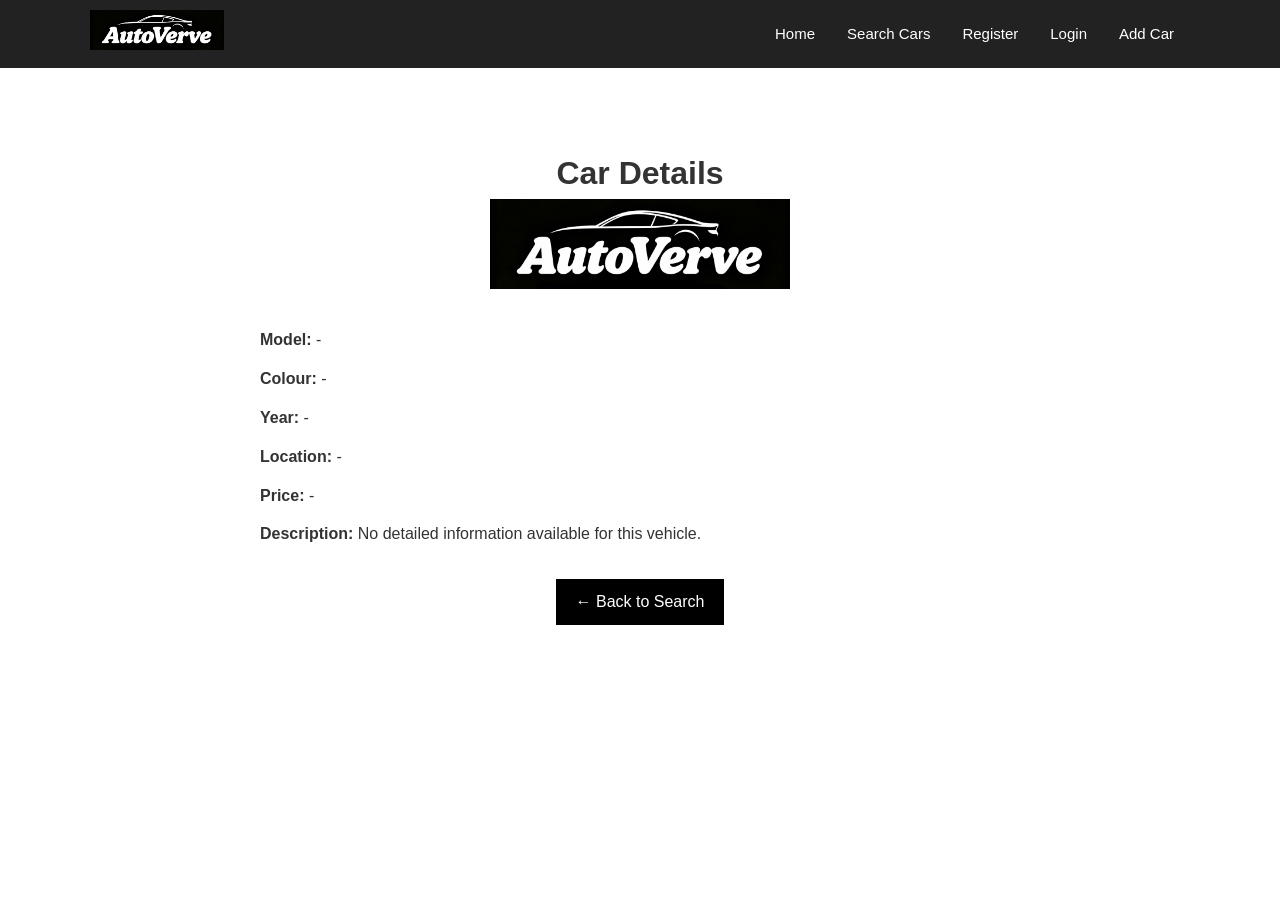
<file: buyer/detail.html>
<!DOCTYPE html>
<html>
<head>
    <title>Car Details - AutoMarket</title>
    <link rel="stylesheet" href="../css/style.css">
    <link rel="stylesheet" href="../css/buyer_style.css">
</head>
<body class="buyer-page">

<div class="navbar">
    <div class="container clearfix">
        <div class="logo">
            <a href="../index.html">
                <img src="../images/logo.png" alt="AutoMarket Logo">
            </a>
        </div>
        <ul class="nav-links">
            <li><a href="../index.html">Home</a></li>
            <li><a href="search.html">Search Cars</a></li>
            <li><a href="../seller/register.html">Register</a></li>
            <li><a href="../seller/login.html">Login</a></li>
            <li><a href="../seller/add-car.html">Add Car</a></li>
        </ul>
    </div>
</div>

<div style="clear: both;"></div>

<div class="detail-container">
    <h1 style="text-align: center;">Car Details</h1>
    
    <div style="text-align: center;">
        <img id="detailImage" src="../images/logo.png" alt="Car Image" class="detail-image">
    </div>
    
    <div class="detail-info">
        <p><strong>Model:</strong> <span id="modelValue">-</span></p>
        <p><strong>Colour:</strong> <span id="colourValue">-</span></p>
        <p><strong>Year:</strong> <span id="yearValue">-</span></p>
        <p><strong>Location:</strong> <span id="locationValue">-</span></p>
        <p><strong>Price:</strong> <span id="priceValue">-</span></p>
        <p><strong>Description:</strong> <span id="descriptionValue">-</span></p>
    </div>
    
    <div style="text-align: center;">
        <a href="search.html" class="back-link">← Back to Search</a>
    </div>
</div>

<script src="../js/search_function.js"></script>
<script>
    updateDetailPage();
</script>

</body>
</html>
</file>
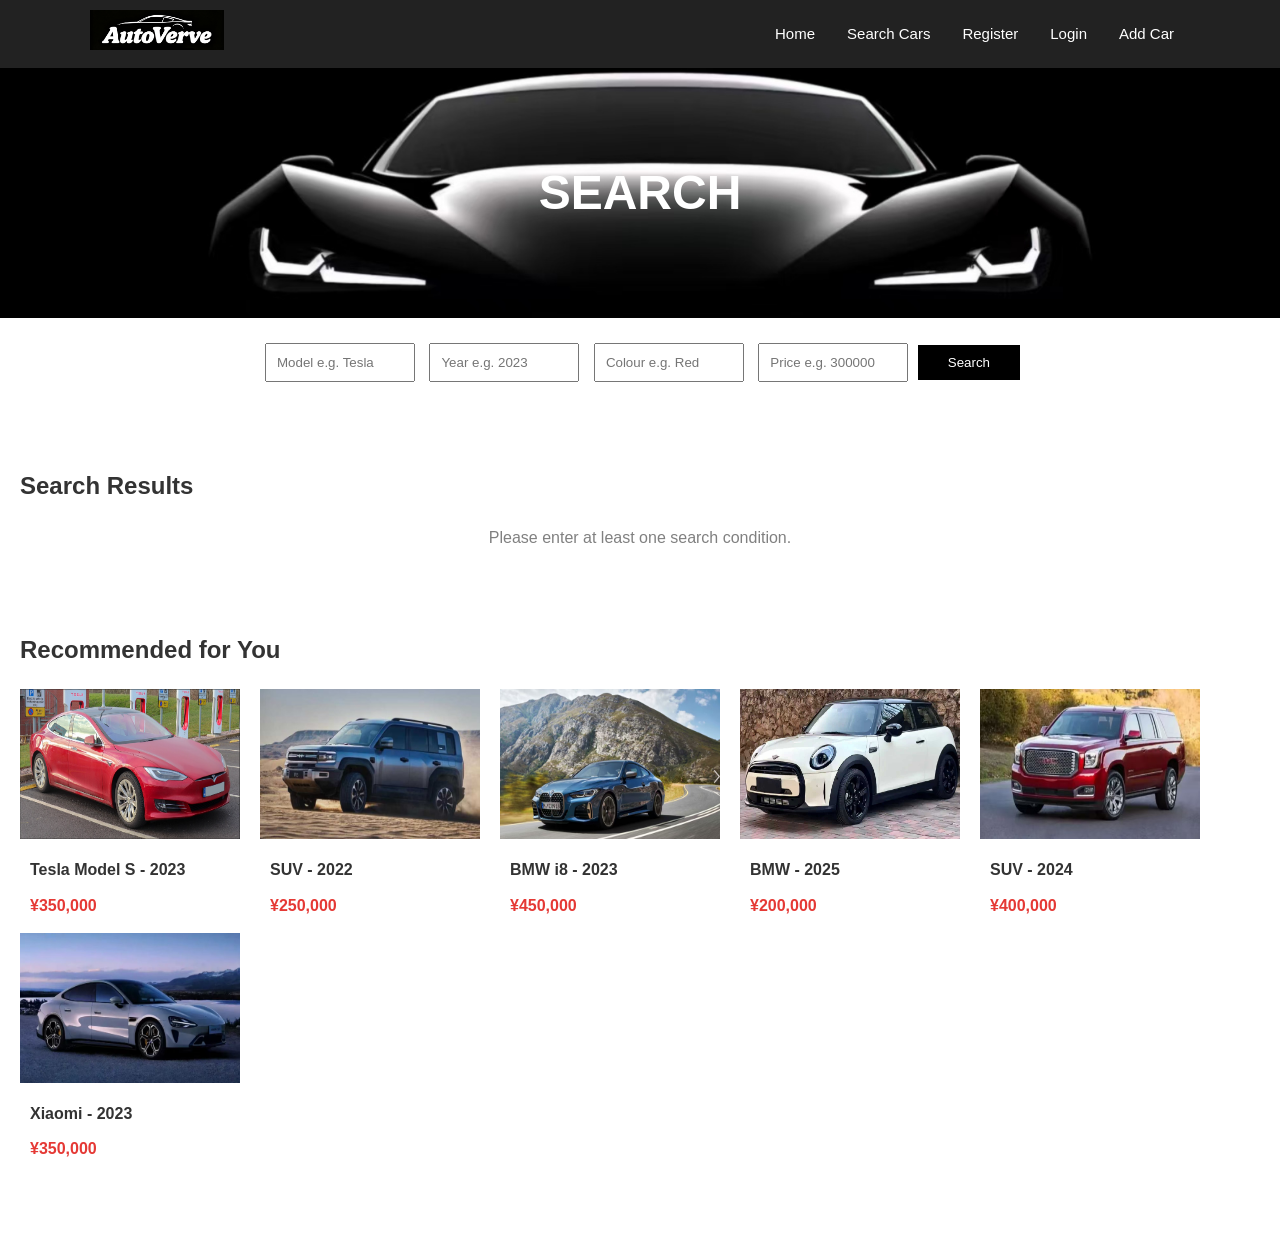
<file: buyer/search.html>
<!DOCTYPE html>
<html>
<head>
    <title>Search Cars - AutoMarket</title>
    <link rel="stylesheet" href="../css/style.css">
    <link rel="stylesheet" href="../css/buyer_style.css">
</head>
<body class="buyer-page">

<div class="navbar">
    <div class="container clearfix">
        <div class="logo">
            <a href="../index.html">
                <img src="../images/logo.png" alt="AutoMarket Logo">
            </a>
        </div>
        <ul class="nav-links">
            <li><a href="../index.html">Home</a></li>
            <li><a href="search.html">Search Cars</a></li>
            <li><a href="../seller/register.html">Register</a></li>
            <li><a href="../seller/login.html">Login</a></li>
            <li><a href="../seller/add-car.html">Add Car</a></li>
        </ul>
    </div>
</div>

<div style="clear: both;"></div>

<div class="hero">
    <div class="hero-text">SEARCH</div>
</div>

<div class="filter-bar">
    <input type="text" id="model" placeholder="Model e.g. Tesla">
    <input type="text" id="year" placeholder="Year e.g. 2023">
    <input type="text" id="colour" placeholder="Colour e.g. Red">
    <input type="text" id="price" placeholder="Price e.g. 300000">
    <button onclick="doSearch()">Search</button>
</div>

<div class="recommend-section" id="searchResults">
    <div class="recommend-title">Search Results</div>
    <div id="resultsContainer">
        <p style="color: gray; text-align: center;">Please enter at least one search condition.</p>
    </div>
</div>

<div class="recommend-section">
    <div class="recommend-title">Recommended for You</div>
    <div id="recommendContainer">

    </div>
</div>

<script src="../js/search_function.js"></script>
<script>
    loadRecommendations();
    
</script>

</body>
</html>
</file>
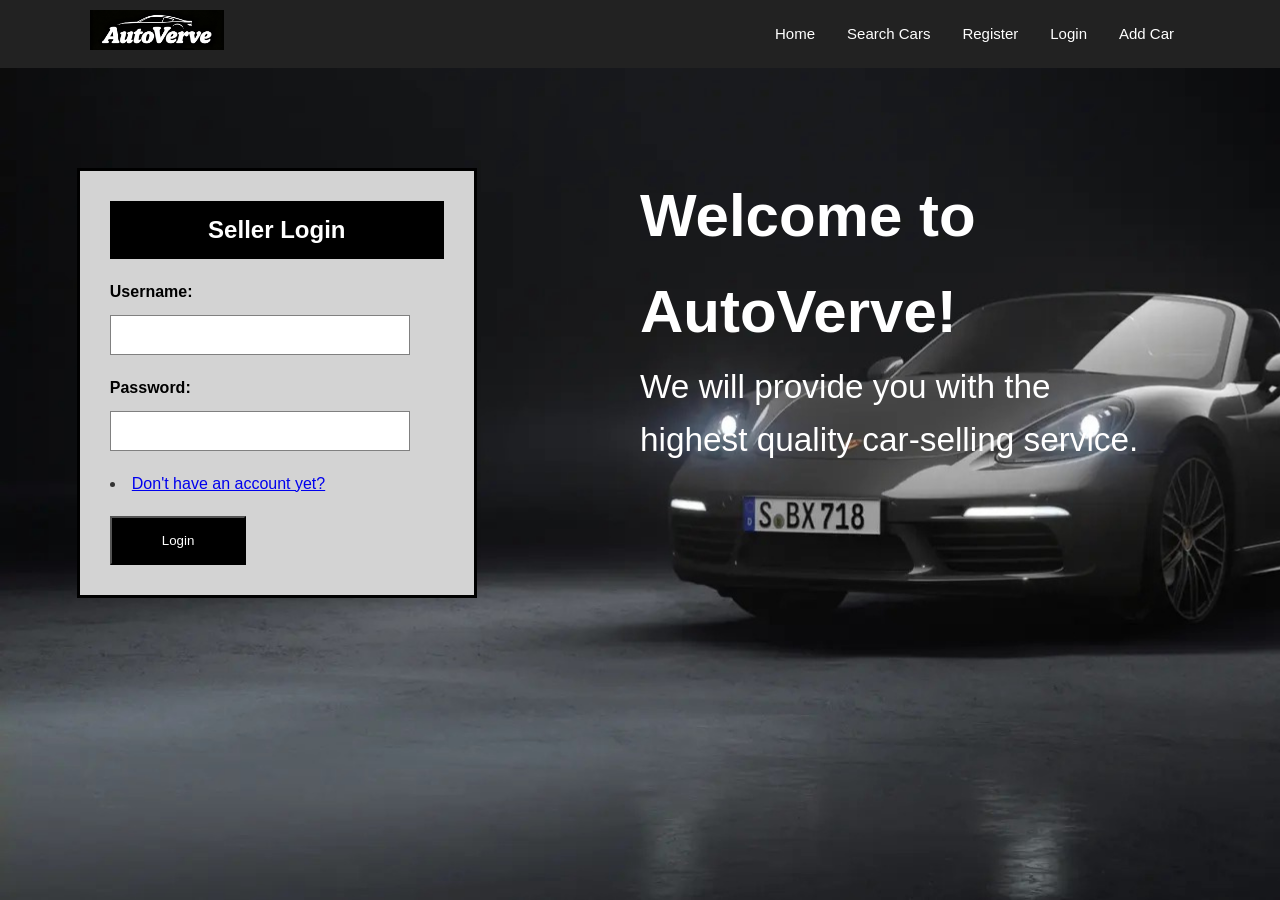
<file: seller/add-car.html>
<!DOCTYPE html>
<html>
<head>
    <meta name="viewport" content="width=device-width, initial-scale=1.0">
    <title>Add Car - AutoMarket</title>
    <script src="../js/judge_login.js">  </script>
    <link rel="stylesheet" href="../css/buyer_style.css"> 
    <link rel="stylesheet" href="../css/seller_style.css">
    <link rel="stylesheet" href="../css/style.css">
    <link rel="stylesheet" href="../css/box_style.css">
</head>
<body>

        <div class="navbar">
            <div class="container">
                <div class="logo">
                    <img src="../images/logo.png" alt="AutoMarket Logo">
                </div>
                <ul class="nav-links">
                    <li><a href="../index.html"> Home </a></li>
                    <li><a href="../buyer/search.html"> Search Cars </a></li>
                    <li><a href="../seller/register.html"> Register </a></li>
                    <li><a href="../seller/login.html"> Login </a></li>
                    <li><a href="../seller/add-car.html"> Add Car </a></li>
                </ul>
            </div>
        </div>

<div style="clear: both;"></div>

<div class="full-screen-container">

    <div class="left-gray-box">
        <h2 class="box-main-title">Add a Car</h2>
        
        <form id="AddCarForm" style="margin-top: 20px;">
            
            <div class="input-field-group">
                <label>Colour:</label>
                <input type="text" name="colour" required class="box-input-field">
            </div>

            <div class="input-field-group">
                <label>Model:</label>
                <input type="text" name="model" required class="box-input-field">
            </div>

            <div class="input-field-group">
                <label>Year:</label>
                <input type="text" name="year" required pattern="[0-9]{4}" title="Please enter a valid 4-digit year" class="box-input-field">
            </div>

            <div class="input-field-group">
                <label>Location:</label>
                <input type="text" name="location" required class="box-input-field">
            </div>

            <div class="input-field-group">
                <label>Price:</label>
                <input type="text" name="price" required pattern="[0-9]+" title="Please enter a valid price" class="box-input-field">
            </div>

            <div class="input-field-group">
                <label>Image URL:</label>
                <input type="text" name="image" class="box-input-field" placeholder="../images/car1.jpg">
            </div>

            <input type="submit" value="Add" style="background-color: black; color: white; padding: 15px 50px;">
        </form>
    </div>


    <div class="right-explain-text">
        <h1 style="font-size: 45pt;"> Sell Your Car </h1>
        <p style="font-size: 25pt;"> List your vehicle and reach thousands of potential buyers today. </p >
    </div>
</div>
<script src="../js/search_function.js"></script>
<script src="../js/addcar.js"></script>
</body>
</html>
</file>
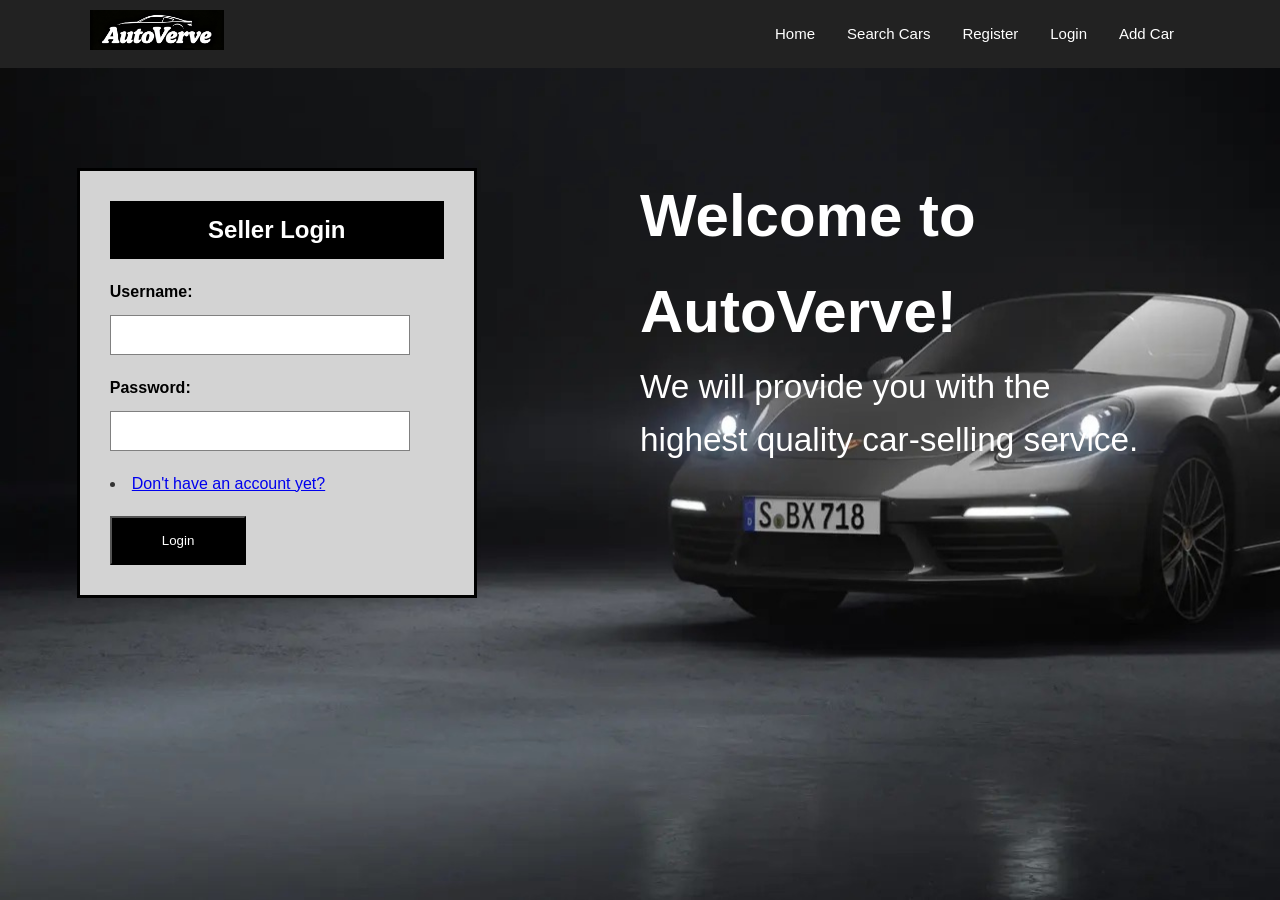
<file: seller/login.html>
<!DOCTYPE html>
<html>
    <head>
        <meta name="viewport" content="width=device-width, initial-scale=1.0">
        <title> Seller Login </title>
        <link rel="stylesheet" type="text/css" href="../../css/style.css" />
        <link rel="stylesheet" type="text/css" href="../../css/box_style.css" />
    </head>
    <body>

        <div class="navbar">
            <div class="container">
                <div class="logo">
                    <img src="../images/logo.png" alt="AutoMarket Logo">
                </div>
                <ul class="nav-links">
                    <li><a href="../index.html"> Home </a></li>
                    <li><a href="../buyer/search.html"> Search Cars </a></li>
                    <li><a href="../seller/register.html"> Register </a></li>
                    <li><a href="../seller/login.html"> Login </a></li>
                    <li><a href="../seller/add-car.html"> Add Car </a></li>
                </ul>
            </div>
        </div>
        
        <div class="full-screen-container">
            
            <div class="right-explain-text">
                <h1 style="font-size: 45pt;"> Welcome to AutoVerve! </h1>
                <p style="font-size: 25pt;"> We will provide you with the highest quality car-selling service. </p>
            </div>

            <div class="left-gray-box">
                <h2 class="box-main-title"> Seller Login </h2>
                
                <form id="LoginForm" style="margin-top: 20px;">

                    <div class="input-field-group">
                        <label> Username: </label>
                        <input type="text" name="username" required pattern="^[a-zA-Z0-9]{6,}$" title="Must consist of at least 6 alphanumeric characters" class="box-input-field">
                    </div>

                    <div class="input-field-group">
                        <label> Password: </label>
                        <input type="password" name="password" required pattern="^[a-zA-Z0-9]{6,}$" title="Must consist of at least 6 alphanumeric characters" class="box-input-field">
                    </div>

                    <div class="input-field-group">
                        <li><a href="../seller/register.html"> Don't have an account yet? </a></li>
                    </div>

                    <input type="submit" value="Login" style="background-color: black; color: white; padding: 15px 50px;">
                </form>

            </div>

        </div>

        <script src="../js/register_login.js">  </script>
        
    </body>
</html>
</file>
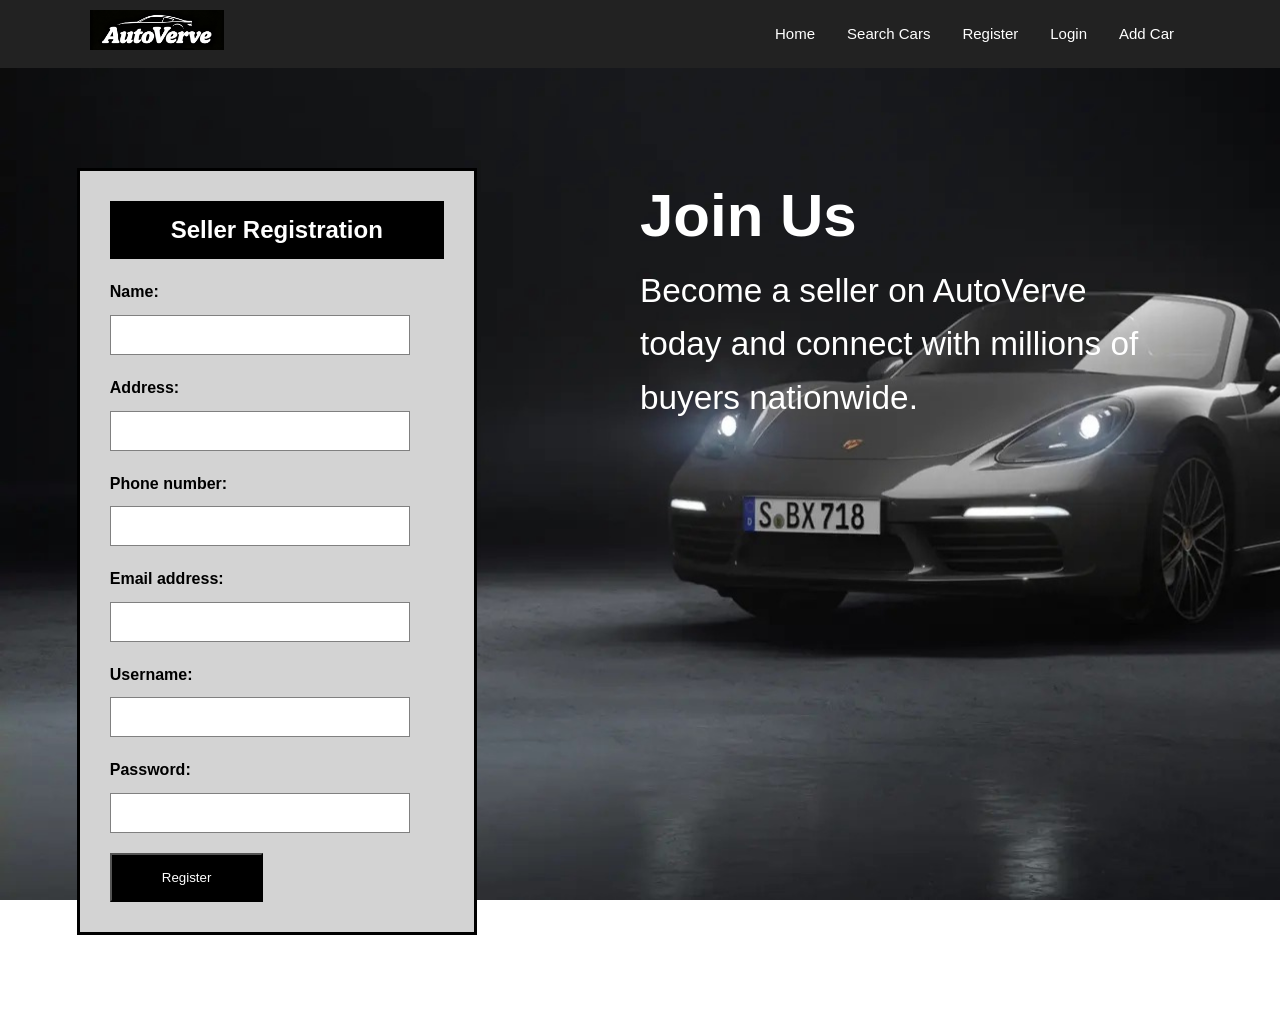
<file: seller/register.html>
<!DOCTYPE html>
<html>
    <head>
        <meta name="viewport" content="width=device-width, initial-scale=1.0">
        <title> Seller Registration </title>
        <link rel="stylesheet" type="text/css" href="../../css/style.css" />
        <link rel="stylesheet" type="text/css" href="../../css/box_style.css" />
    </head>
    <body>

        <div class="navbar">
            <div class="container">
                <div class="logo">
                    <img src="../images/logo.png" alt="AutoMarket Logo">
                </div>
                <ul class="nav-links">
                    <li><a href="../index.html"> Home </a></li>
                    <li><a href="../buyer/search.html"> Search Cars </a></li>
                    <li><a href="../seller/register.html"> Register </a></li>
                    <li><a href="../seller/login.html"> Login </a></li>
                    <li><a href="../seller/add-car.html"> Add Car </a></li>
                </ul>
            </div>
        </div>
        
        <div class="full-screen-container">
            
            <div class="left-gray-box">
                <h2 class="box-main-title"> Seller Registration </h2>
                
                <form id="RegistrationForm" style="margin-top: 20px;">
                    
                    <div class="input-field-group">
                        <label> Name: </label>
                        <input type="text" name="name" required pattern="[a-zA-Z\s]+" title="Only alphabetical letters and space allowed" class="box-input-field">
                    </div>

                    <div class="input-field-group">
                        <label> Address: </label>
                        <input type="text" name="address" required pattern="[a-zA-Z0-9\s]+" title="Only alphabetical letters and space allowed" class="box-input-field">
                    </div>

                    <div class="input-field-group">
                        <label> Phone number: </label>
                        <input type="text" name="phone" required pattern="^1[0-9][0-9]{9}$" title="Please enter a valid 11-digit China phone number" class="box-input-field">
                    </div>

                    <div class="input-field-group">
                        <label> Email address: </label>
                        <input type="text" name="email" required pattern="^[a-zA-Z0-9]+@[a-zA-Z]+\.(com|cn)$" title="Must contain exactly one '@' and end with .cn or .com" class="box-input-field">
                    </div>

                    <div class="input-field-group">
                        <label> Username: </label>
                        <input type="text" name="username" required pattern="^[a-zA-Z0-9]{6,}$" title="Must consist of at least 6 alphanumeric characters" class="box-input-field">
                    </div>

                    <div class="input-field-group">
                        <label> Password: </label>
                        <input type="password" name="password" required pattern="^[a-zA-Z0-9]{6,}$" title="Must consist of at least 6 alphanumeric characters" class="box-input-field">
                    </div>

                    <input type="submit" value="Register" style="background-color: black; color: white; padding: 15px 50px;">
                </form>

            </div>

            <div class="right-explain-text">
                <h1 style="font-size: 45pt;"> Join Us </h1>
                <p style="font-size: 25pt;"> Become a seller on AutoVerve today and connect with millions of buyers nationwide. </p>
            </div>

        </div>

        <script src="../js/register_login.js">  </script>

    </body>
</html>
</file>
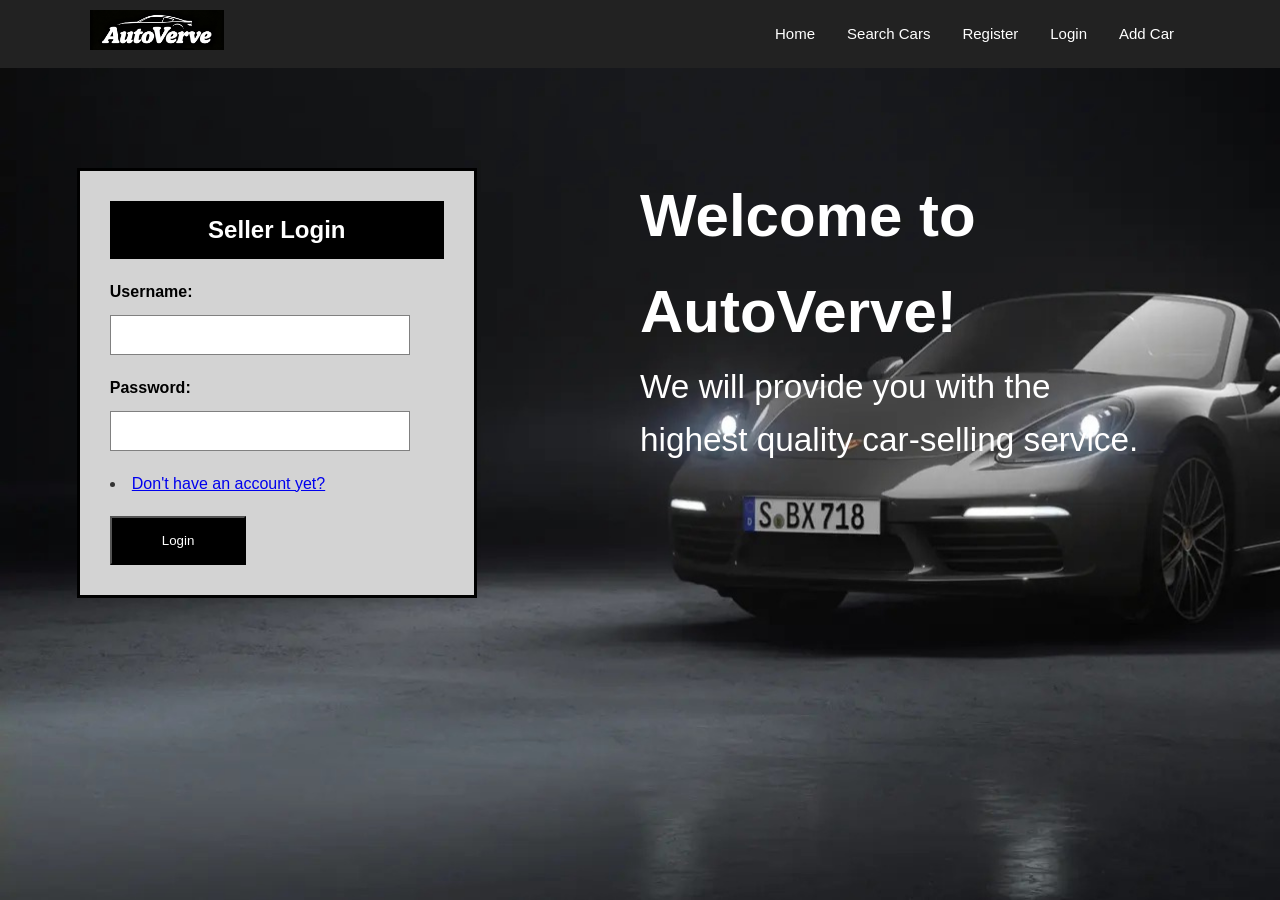
<file: seller/seller.html>
<!DOCTYPE html>
<html>
    <head>
        <meta name="viewport" content="width=device-width, initial-scale=1.0">
        <title> Seller Page </title>
        <script src="../js/judge_login.js">  </script>
        <link rel="stylesheet" type="text/css" href="../css/seller_style.css">
        <link rel="stylesheet" type="text/css" href="../css/style.css">
    </head>
    <body>

        <div class="navbar">
            <div class="container">
                <div class="logo">
                    <img src="../images/logo.png" alt="AutoMarket Logo">
                </div>

                <ul class="nav-links">
                    <li><a href="../index.html">Home</a></li>
                    <li><a href="../buyer/search.html">Search Cars</a></li>
                    <li><a href="../seller/register.html">Register</a></li>
                    <li><a href="../seller/login.html">Login</a></li>
                    <li><a href="../seller/add-car.html">Add Car</a></li>
                </ul>
            </div>
        </div>

        <div class="hengxiangzhanshi-section">
            <div class="inner-container">

                <div class="hengxiangzhanshi-text">
                    <h1 class="hengxiangzhanshi-bigtitle"> Hello Seller! </h1>
                    <p style="color: white;"> Here is part of your cars' information. </p>
                </div>

                <div class="clear-page"> </div>
            </div>
        </div>
        
        <div class="inner-container" style="margin-top: 50px; margin-bottom: 50px; text-align: center;">

            <div class="action-buttons-area">

                <a href="add-car.html" class="black-action-btn"> Add Car </a>

            </div>

            <div class="car-box">
                <h3 class="car-box-title"> Car Name </h3>
                <p class="car-explaination"> A detailed description about the car </p>

                <div class="car-box-picture">
                    <img src="../images/car5.jpg" alt="Kicks Play" class="car-box-img">
                </div>

                <p style="font-size: 12px; color: gray; margin-bottom: 5px;"> The Price </p>
                <p class="price"> $99,999 </p>
                <p class="outline-btn"> On Sale </p>
            </div>

            <div class="car-box">
                <h3 class="car-box-title"> Car Name </h3>
                <p class="car-explaination"> A detailed description about the car </p>

                <div class="car-box-picture">
                    <img src="../images/car6.jpg" alt="Kicks Play" class="car-box-img">
                </div>

                <p style="font-size: 12px; color: gray; margin-bottom: 5px;"> The Price </p>
                <p class="price"> $99,999 </p>
                <p class="outline-btn"> On Sale </p>
            </div>

            <div class="car-box">
                <h3 class="car-box-title"> Car Name </h3>
                <p class="car-explaination"> A detailed description about the car </p>

                <div class="car-box-picture">
                    <img src="../images/car7.jpg" alt="Kicks Play" class="car-box-img">
                </div>

                <p style="font-size: 12px; color: gray; margin-bottom: 5px;"> The Price </p>
                <p class="price"> $99,999 </p>
                <p class="outline-btn"> On Sale </p>
            </div>

            <div class="car-box">
                <h3 class="car-box-title"> Car Name </h3>
                <p class="car-explaination"> A detailed description about the car </p>

                <div class="car-box-picture">
                    <img src="../images/car8.jpg" alt="Kicks Play" class="car-box-img">
                </div>

                <p style="font-size: 12px; color: gray; margin-bottom: 5px;"> The Price </p>
                <p class="price"> $99,999 </p>
                <p class="outline-btn"> On Sale </p>
            </div>

            <div class="car-box">
                <h3 class="car-box-title"> Car Name </h3>
                <p class="car-explaination"> A detailed description about the car </p>

                <div class="car-box-picture">
                    <img src="../images/car9.jpg" alt="Kicks Play" class="car-box-img">
                </div>

                <p style="font-size: 12px; color: gray; margin-bottom: 5px;"> The Price </p>
                <p class="price"> $99,999 </p>
                <p class="outline-btn"> On Sale </p>
            </div>

            <div class="car-box">
                <h3 class="car-box-title"> Car Name </h3>
                <p class="car-explaination"> A detailed description about the car </p>

                <div class="car-box-picture">
                    <img src="../images/car10.jpg" alt="Kicks Play" class="car-box-img">
                </div>

                <p style="font-size: 12px; color: gray; margin-bottom: 5px;"> The Price </p>
                <p class="price"> $99,999 </p>
                <p class="outline-btn"> On Sale </p>
            </div>

            <div class="car-box">
                <h3 class="car-box-title"> Car Name </h3>
                <p class="car-explaination"> A detailed description about the car </p>

                <div class="car-box-picture">
                    <img src="../images/car11.jpg" alt="Kicks Play" class="car-box-img">
                </div>

                <p style="font-size: 12px; color: gray; margin-bottom: 5px;"> The Price </p>
                <p class="price"> $99,999 </p>
                <p class="outline-btn"> On Sale </p>
            </div>

            <div class="car-box">
                <h3 class="car-box-title"> Car Name </h3>
                <p class="car-explaination"> A detailed description about the car </p>

                <div class="car-box-picture">
                    <img src="../images/car12.jpg" alt="Kicks Play" class="car-box-img">
                </div>

                <p style="font-size: 12px; color: gray; margin-bottom: 5px;"> The Price </p>
                <p class="price"> $99,999 </p>
                <p class="outline-btn"> On Sale </p>
            </div>

            <div class="clear-page"> </div>
        </div>
        
    </body>
</html>
</file>
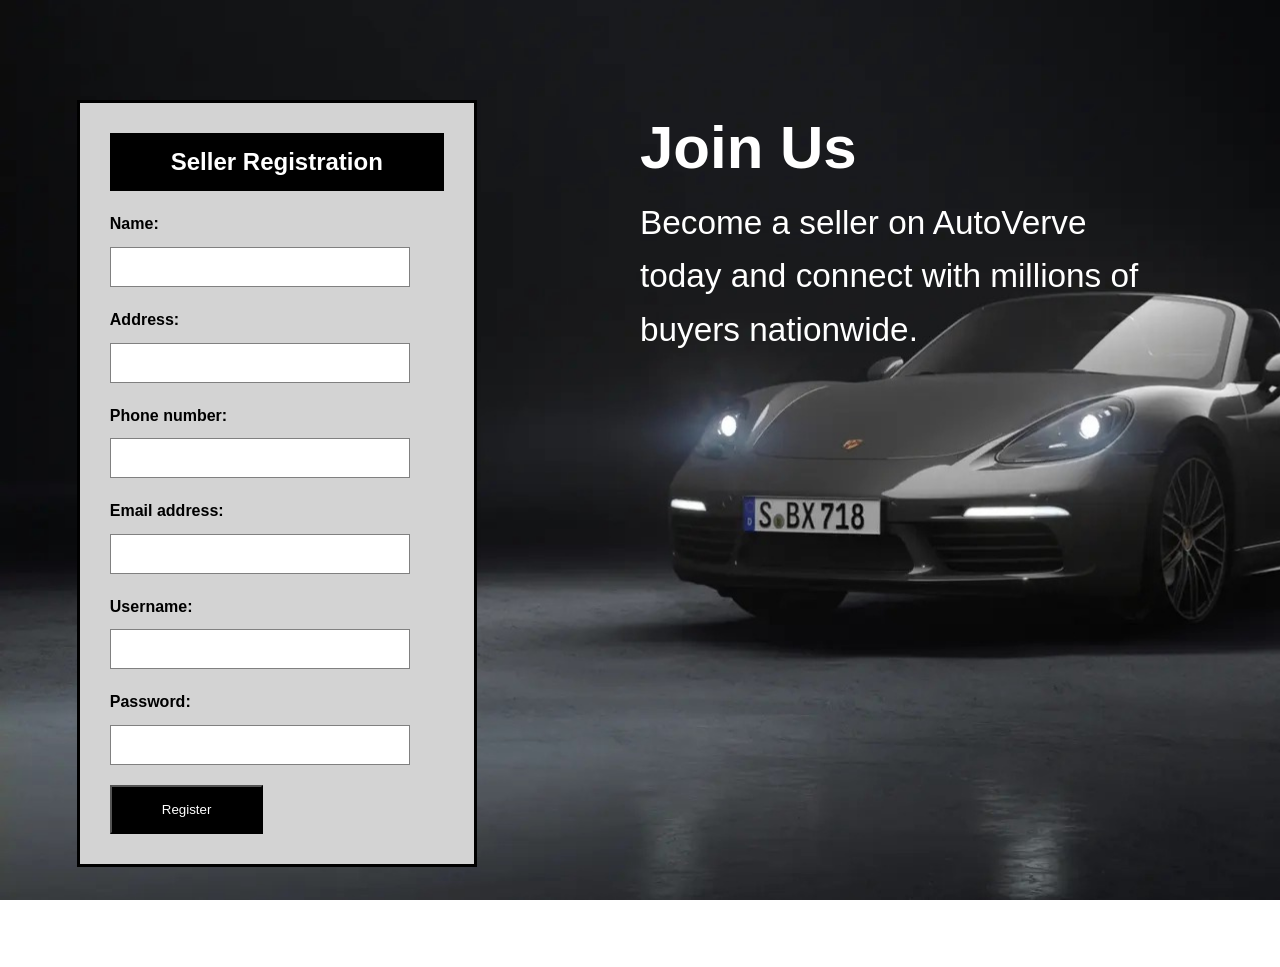
<file: pages/seller/register.html>
<!DOCTYPE html>
<html>
    <head>
        <title> Seller Registration </title>
        <link rel="stylesheet" type="text/css" href="../../css/style.css" />
        <link rel="stylesheet" type="text/css" href="../../css/box_style.css" />
    </head>
    <body>
        
        <div class="full-screen-container">
            
            <div class="left-gray-box">
                <h2 class="box-main-title"> Seller Registration </h2>
                
                <form id="RegistrationForm" style="margin-top: 20px;">
                    
                    <div class="input-field-group">
                        <label> Name: </label>
                        <input type="text" name="name" required pattern="[a-zA-Z\s]+" title="Only alphabetical letters and space allowed" class="box-input-field">
                    </div>

                    <div class="input-field-group">
                        <label> Address: </label>
                        <input type="text" name="address" required pattern="[a-zA-Z0-9\s]+" title="Only alphabetical letters and space allowed" class="box-input-field">
                    </div>

                    <div class="input-field-group">
                        <label> Phone number: </label>
                        <input type="text" name="phone" required pattern="^1[0-9][0-9]{9}$" title="Please enter a valid 11-digit China phone number" class="box-input-field">
                    </div>

                    <div class="input-field-group">
                        <label> Email address: </label>
                        <input type="text" name="email" required pattern="^[a-zA-Z0-9]+@[a-zA-Z]+\.(com|cn)$" title="Must contain exactly one '@' and end with .cn or .com" class="box-input-field">
                    </div>

                    <div class="input-field-group">
                        <label> Username: </label>
                        <input type="text" name="username" required pattern="^[a-zA-Z0-9]{6,}$" title="Must consist of at least 6 alphanumeric characters" class="box-input-field">
                    </div>

                    <div class="input-field-group">
                        <label> Password: </label>
                        <input type="password" name="password" required pattern="^[a-zA-Z0-9]{6,}$" title="Must consist of at least 6 alphanumeric characters" class="box-input-field">
                    </div>

                    <input type="submit" value="Register" style="background-color: black; color: white; padding: 15px 50px;">
                </form>

            </div>

            <div class="right-explain-text">
                <h1 style="font-size: 45pt;"> Join Us </h1>
                <p style="font-size: 25pt;"> Become a seller on AutoVerve today and connect with millions of buyers nationwide. </p>
            </div>

        </div>

    </body>
</html>
</file>
<file: css/style.css>
/* Basic reset for all elements */
* {
    margin: 0;
    padding: 0;
    box-sizing: border-box; /* Make width/height easier to control */
}

/* Global body style */
body {
    font-family: Arial, sans-serif; /* Set default font */
    line-height: 1.6; /* Improve text readability */
    background-color: #ffffff; /* White background */
    color: #333333; /* Dark gray text */
}

/* Main container to center content */
.container {
    width: 90%;
    max-width: 1100px;
    margin: 0 auto; /* Center horizontally */
    overflow: hidden; /* Clear floating elements */
}

/* Navigation bar */
.navbar {
    background-color: #222222; /* Dark background */
    padding: 10px 0;
}

/* Logo on the left */
.logo {
    float: left; /* Move logo to left side */
}

.logo img {
    height: 40px;
    display: block; /* Remove extra space under image */
}

/* Navigation menu on the right */
.nav-links {
    list-style-type: none; /* Remove bullet points */
    float: right;
    margin: 0;
    padding: 0;
}

/* Make nav items horizontal */
.nav-links li {
    float: left;
}

/* Style for navigation links */
.nav-links li a {
    display: block;
    color: #ffffff;
    text-decoration: none; /* Remove underline */
    padding: 12px 16px;
    font-size: 15px;
    border: none;
    outline: none;
}

/* Hover effect for nav links */
.nav-links li a:hover {
    background-color: #555555;
}

/* Hero section (main banner) */
.hero-section {
    background-image: url('../images/background.jpg'); /* Background image */
    background-size: cover;
    background-position: center;
    min-height: 85vh; 
    padding-bottom: 60px;
    position: relative; /* Needed for overlay */
}

/* Dark overlay on hero image */
.hero-section::before {
    content: '';
    position: absolute;
    top: 0;
    left: 0;
    width: 100%;
    height: 100%;
    background-color: rgba(0, 0, 0, 0.2); /* Slight dark layer */
}

/* Text content inside hero */
.hero-content {
    position: relative;
    z-index: 1; /* Make sure it is above overlay */
    max-width: 600px;
    margin-left: 5%; /* Move content to left side */
    padding-top: 150px; /* Push content down */
    color: #ffffff;
}

/* Hero title */
.hero-content h1 {
    font-size: 48px;
    margin-bottom: 20px;
    line-height: 1.2;
    text-align: left;
}

/* Hero description text */
.hero-content p {
    font-size: 16px;
    margin-bottom: 30px;
    line-height: 1.6;
    text-align: left;
}

/* Button container */
.button-group {
    display: inline-block;
}

/* Base button style */
.btn {
    display: inline-block;
    padding: 15px 30px;
    text-decoration: none;
    font-weight: bold;
    border: 2px solid;
    margin-right: 15px;
}

/* Primary button */
.btn-primary {
    background-color: #ffffff;
    color: #222222;
    border-color: #ffffff;
}

/* Hover effect for primary button */
.btn-primary:hover {
    background-color: #dddddd;
}

/* Outline button */
.btn-outline {
    background-color: transparent;
    color: #ffffff;
    border-color: #ffffff;
}

/* Hover effect for outline button */
.btn-outline:hover {
    background-color: #ffffff;
    color: #222222;
}

/* About section */
.about-section {
    background-color: #f9f9f9; /* Light background */
    padding: 50px 0;
    text-align: center;
}

/* About title */
.about-section h2 {
    font-size: 32px;
    margin-bottom: 20px;
    color: #111111;
}

/* About text */
.about-section p {
    font-size: 16px;
    color: #666666;
    max-width: 800px;
    margin: 0 auto;
}

/* Featured cars section */
.featured-cars {
    background-color: #ffffff;
    padding: 60px 0;
}

/* Section title */
.featured-cars h2 {
    text-align: center;
    font-size: 32px;
    margin-bottom: 40px;
    color: #111111;
}

/* Car grid container */
.car-grid {
    width: 100%;
}

/* Each car card */
.car-item {
    float: left; /* Make cards in a row */
    width: 25%; /* 4 columns layout */
    padding: 15px;
    text-align: center;
    border: 1px solid #e0e0e0;
    background-color: #f9f9f9;
}

/* Car image */
.car-item img {
    width: 100%;
    height: 200px;
    object-fit: cover; /* Keep image ratio */
    margin-bottom: 15px;
}

/* Car title */
.car-item h3 {
    font-size: 18px;
    margin-bottom: 10px;
    color: #222222;
}

/* Car price */
.car-item p {
    font-size: 16px;
    color: #666666;
    font-weight: bold;
}

/* Footer */
.footer {
    background-color: #222222;
    padding: 20px 0;
}

/*------------------------------------------------------------------------------------------------*/

/*ipad-shupin*/
@media screen and (max-width: 768px) {

    .logo, .nav-links {
        float: none;
        text-align: center;
    }

    .nav-links li {
        float: none;
        display: block;
    }
    
    .hero-section h1 { font-size: 32px; }
    .hero-section p { font-size: 16px; }
    .about-section h2 { font-size: 24px; }
    
    .btn {
        width: 100%;
        text-align: center;
        margin-bottom: 10px;
    }
    
    .car-item {
        width: 50%;
    }
}

/*iphone*/
@media screen and (max-width: 480px) {

    .car-item {
        width: 100%;
    }
    
    .hero-section {
        height: auto; 
        min-height: 70vh; 
        padding-bottom: 50px; 
    }
    
    .hero-content {
        padding-top: 80px; 
    }
}
</file>
<file: css/buyer_style.css>
.detail-container {
    margin-top: 60px;
    padding: 20px;
    max-width: 800px;
    margin-left: auto;
    margin-right: auto;
    background-color: rgba(255, 255, 255, 0.9);
}

.detail-image {
    width: 100%;
    max-width: 300px;
    margin-bottom: 20px;
}

.detail-info {
    line-height: 1.8;
}

.detail-info p {
    margin: 10px 0;
    font-size: 16px;
}

.back-link {
    display: inline-block;
    margin-top: 20px;
    color: white;
    background-color: black;
    padding: 10px 20px;
    text-decoration: none;
}

.back-link:hover {
    background-color: #333;
}

.hero {
    background-image: url('../images/car14.jpg');
    background-size: cover;
    background-position: center;
    height: 250px;
    position: relative;
}

.hero-text {
    position: absolute;
    top: 50%;
    left: 50%;
    transform: translate(-50%, -50%);
    color: white;
    font-size: 48px;
    font-weight: bold;
}

.filter-bar {
    background-color: white;
    padding: 20px;
    text-align: center;
}

.filter-bar input {
    padding: 10px;
    width: 150px;
    margin: 5px;
}

.filter-bar button {
    padding: 10px 30px;
    background-color: black;
    color: white;
    border: none;

}

.filter-bar button:hover {
    background-color: #333;
}

.recommend-section {
    margin: 40px auto;
    padding: 20px;
}

.recommend-title {
    font-size: 24px;
    font-weight: bold;
    margin-bottom: 20px;
    color: #333;
}

.car-card {
    background-color: white;
    width: 220px;
    display: inline-block;
    margin-right: 20px;

}

.car-card img {
    width: 100%;
    height: 150px;
}

.car-card h3 {
    margin: 10px;
    font-size: 16px;
}

.car-card p {
    margin: 5px 10px 15px 10px;
    color: #e53935;
    font-weight: bold;
}

/*ipad-shupin*/
@media screen and (max-width: 768px) {
    .hero-text {
        font-size: 36px;
        text-align: center;
        width: 90%;
    }
    
    .car-card {
        width: 45%;
        margin: 10px 2%;
    }
    
    .detail-container {
        margin-top: 30px;
        width: 90%; 
        box-sizing: border-box;
    }
}

/*iphone*/
@media screen and (max-width: 480px) {
    .hero-text {
        font-size: 28px;
    }
    
    .filter-bar input, .filter-bar button {
        width: 90%;
        display: block;
        margin: 10px auto;
        box-sizing: border-box;
    }
    
    .car-card {
        display: block;
        width: 90%;
        margin: 20px auto;
    }
}
</file>
<file: css/seller_style.css>
/*----------------------------------------------------------------------------------------------------------------*/

.inner-container {
    width: 1200px;
    margin: 0 auto;
}

.clear-page {
    clear: both;
}

.hengxiangzhanshi-section {
    padding: 60px 0 200px 0;
    background-image: url("../images/sellerpgae-car.jpg");
    background-size: cover;
    background-position: center;
}

.hengxiangzhanshi-text {

    width: 100%;
    margin-top: 0;
}

.hengxiangzhanshi-bigtitle {
    font-size: 60px;
    margin: 20px 0;
    color: white;
}

/*----------------------------------------------------------------------------------------------------------------*/

.car-box {
    /*Switched from 'float' to 'inline-block'.*/ 
    /*I learned that this allows the car boxes to be perfectly centered from CSDN*/
    display: inline-block;
    vertical-align: top;
    width: 20%;
    margin: 20px 1%;
    padding: 2%;
    background-color: white;
    text-align: left;
}

.car-box-title {
    margin: 0;
    font-size: 22px;
}

.car-explaination {
    font-size: 14px;
    color: black;
    height: 40px;
}

.car-box-picture {
    margin: 30px 0;
    height: 120px;
    overflow: hidden;
}
.car-box-img {
    width: 100%;
    height: auto;
}

.price {
    font-size: 24px;
    font-weight: bold;
    margin-top: 0;
}

.outline-btn {
    /*Switched from 'float' to 'inline-block'.*/ 
    /*I learned that this allows the car boxes to be perfectly centered from CSDN*/
    display: inline-block; 
    border: 1px solid black; 
    padding: 8px 25px; 
    text-decoration: none; 
    color: black; 
    font-size: 14px; 
    font-weight: bold;
}

/*----------------------------------------------------------------------------------------------------------------*/

.action-buttons-area {
    text-align: center; 
    margin-bottom: 50px;
}

.black-action-btn {
    /*Switched from 'float' to 'inline-block'.*/ 
    /*I learned that this allows the car boxes to be perfectly centered from CSDN*/
    display: inline-block;
    background-color: black;
    color: white;
    padding: 15px 65px;
    margin: 0 40px; 
    text-decoration: none; 
    font-size: 16px;
    font-weight: bold;
    border: 2px solid black;
}

.black-action-btn:hover {
    background-color: white; 
    color: black;
}

/*----------------------------------------------------------------------------------------------------------------*/

/*ipad-hengpin*/
@media screen and (max-width: 1200px) {
    .inner-container {
        width: 100%;
        padding: 0 20px;
        box-sizing: border-box; 
    }
}

/*ipad-shupin*/
@media screen and (max-width: 768px) {
    .car-box {
        width: 44%; 
        margin: 20px 2.5%;
    }
    .hengxiangzhanshi-bigtitle {
        font-size: 48px; 
    }
}

/*iphone*/
@media screen and (max-width: 480px) {
    .car-box {
        width: 94%;
        margin: 20px 3%;
    }
    
    .black-action-btn {
        display: block; 
        width: 80%;
        margin: 15px auto;
        box-sizing: border-box;
    }
    
    .hengxiangzhanshi-section {
        padding: 40px 0 100px 0;
    }
    
    .hengxiangzhanshi-bigtitle {
        font-size: 36px;
    }
    
    .brand-logo-area, ul.main-menu-links {
        float: none;
        text-align: center;
        margin: 0;
        padding: 10px 0;
    }
    ul.main-menu-links li {
        display: inline-block;
        float: none;
    }
}
</file>
<file: css/box_style.css>
body {
    background-image: url("../images/car13.jpg"); 
    background-size: cover; 
    background-attachment: fixed;
    background-repeat: no-repeat;
    margin: 0;
}

/*------------------------------------------------------------------------------------------------------------------------------*/

/*The detailed box style*/
.full-screen-container {
    width: 100%;
    margin-top: 100px; 
}

.right-explain-text {
    float: right;            
    width: 40%;             
    margin-right: 10%;       
    color: white;           
}

.left-gray-box {
    float: left;           
    width: 400px;           
    margin-left: 6%; 
    margin-bottom: 100px;   
    
    background-color: lightgray; 
    
    padding: 30px;  
    border: 3px solid black;
}

/*------------------------------------------------------------------------------------------------------------------------------*/

/*The dtailed word style in box*/
.box-main-title {
    text-align: center;           
    background-color: black;      
    color: white;                 
    padding: 10px;                
    margin-top: 0;                
}

.input-field-group {
    margin-bottom: 20px; 
}

.input-field-group label {
    display: block; 
    margin-bottom: 10px; 
    font-weight: bold; 
    color: black;
}

.box-input-field {
    width: 90%;                   
    padding: 10px;                
    border: 1px solid gray;       
    font-family: Arial; 
    font-size: 12pt;
}

/*------------------------------------------------------------------------------------------------------------------------------*/

/*ipad-hengpin*/
@media screen and (max-width: 1200px) {
    .right-explain-text {
        width: 45%; 
        margin-right: 5%;
    }
    .left-gray-box {
        margin-left: 5%;
    }
}

/*ipad-shupin + iphone*/
@media screen and (max-width: 768px) {
    .full-screen-container {
        margin-top: 50px; 
    }
    
    .left-gray-box, .right-explain-text {
        float: none; 
        width: 90%; 
        margin: 20px auto; 
        box-sizing: border-box;
    }
    
    .right-explain-text {
        text-align: center; 
    }
    
    .box-input-field {
        width: 100%; 
        box-sizing: border-box;
    }
}
</file>
